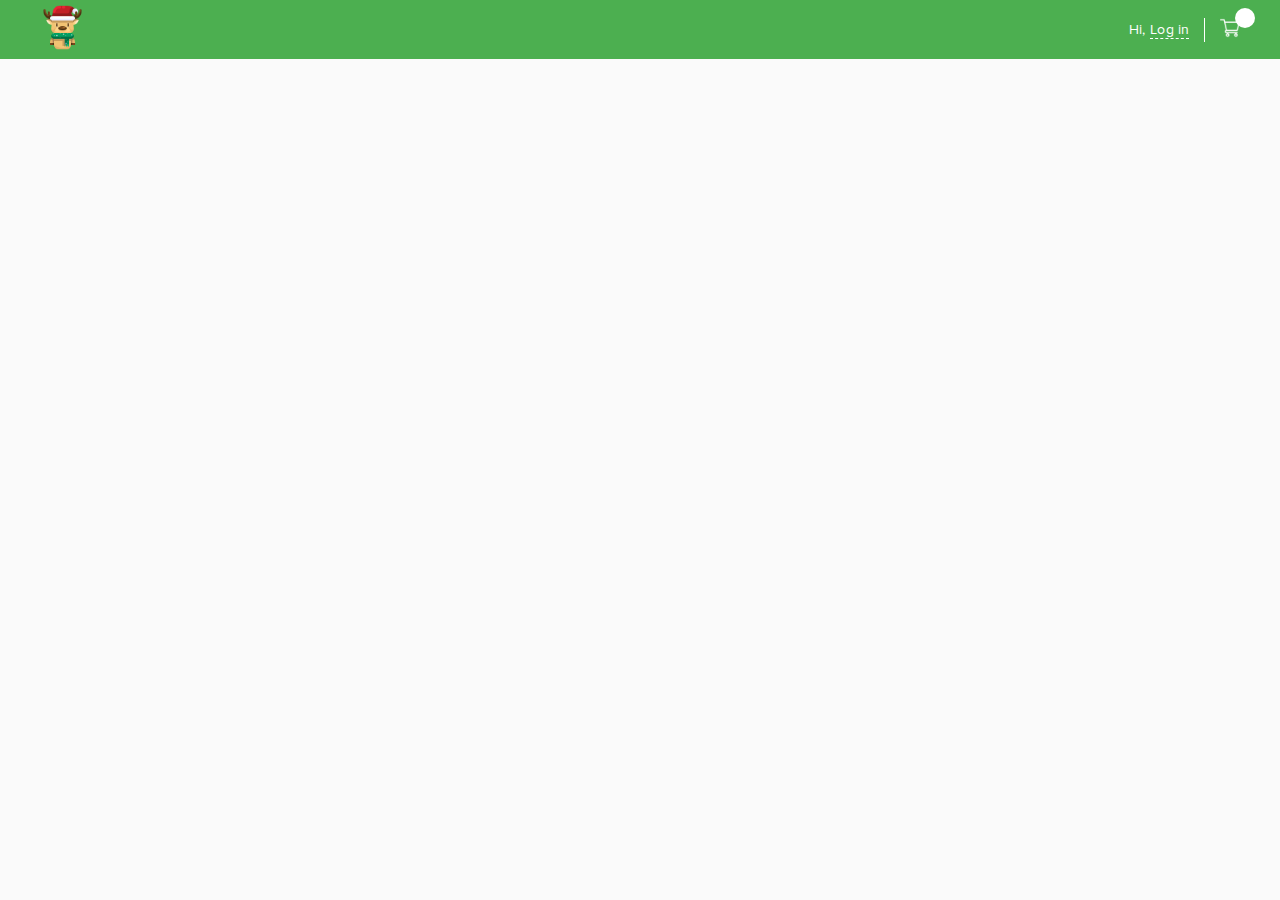
<file: index.html>
<!DOCTYPE html>
<html lang="en">
  <head>
    <meta charset="UTF-8" />
    <meta http-equiv="X-UA-Compatible" content="IE=edge" />
    <meta name="viewport" content="width=device-width, initial-scale=1.0" />
    <link rel="stylesheet" href="./css/style.css" />
    <title>Document</title>
  </head>
  <body>
    <header class="header">
      <div class="container">
        <div class="header__container">
          <a href="index.html">
            <img src="images/logo.png" alt="logo" height="45" />
          </a>
          <div class="header__info">
            Hi,
            <a href="login.html" class="header__user" id="headerUser">Log in</a>
            <div class="header__shop">
              <a href="shoppingCart.html" id="headerShoppingCart">
                <img
                  src="images/shopping-cart.png"
                  alt="shopping cart"
                  height="20"
                />
                <span
                  class="header__shop--count"
                  id="headerShoppingCartCount"
                ></span>
              </a>
            </div>
            <button class="header__logout" id="headerLogout">Log out</button>
          </div>
        </div>
      </div>
    </header>

    <main>
      <div class="container" id="categoriesContainer"></div>
    </main>

    <script type="module" src="js/script.js"></script>
  </body>
</html>
</file>
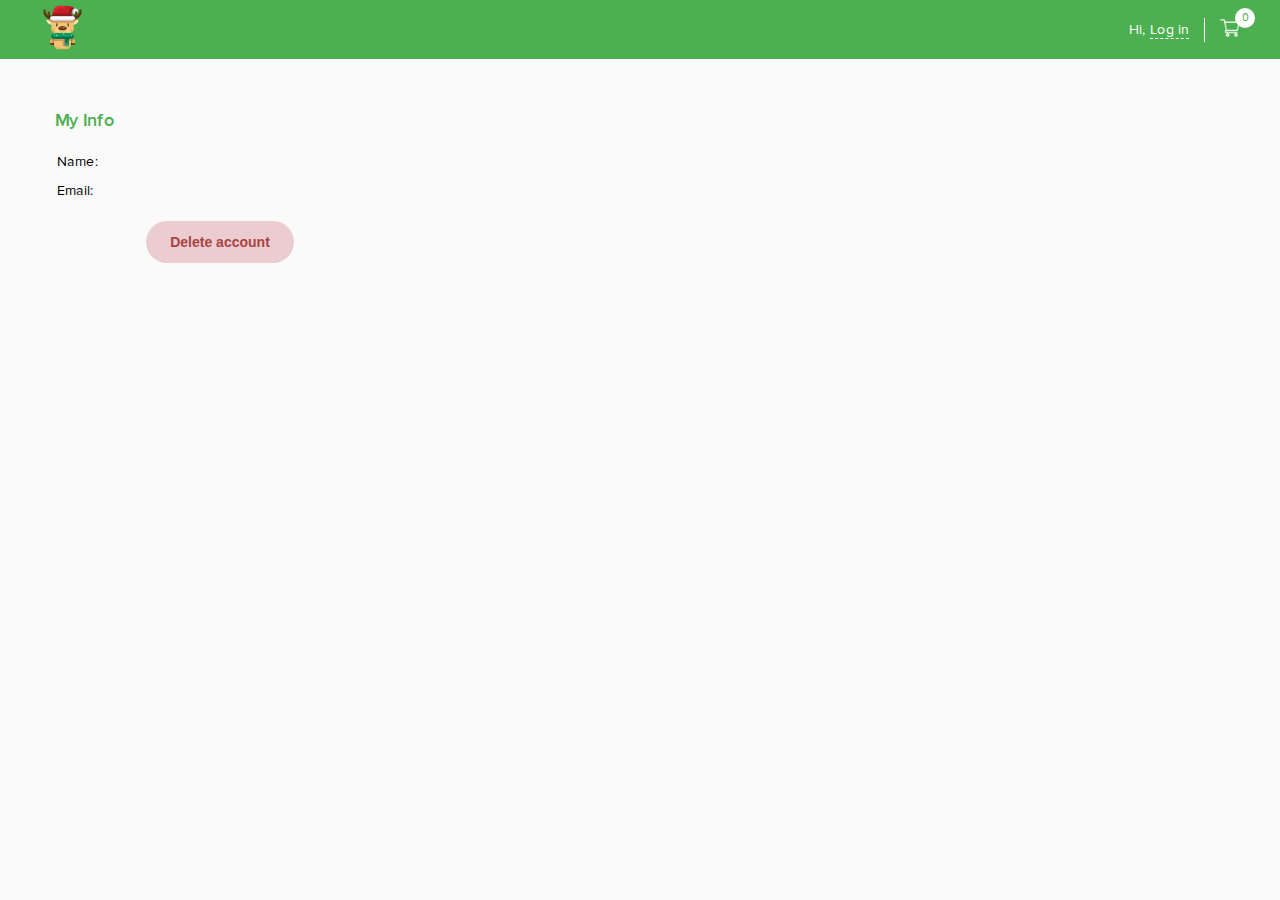
<file: account.html>
<!DOCTYPE html>
<html lang="en">
  <head>
    <meta charset="UTF-8" />
    <meta http-equiv="X-UA-Compatible" content="IE=edge" />
    <meta name="viewport" content="width=device-width, initial-scale=1.0" />
    <link rel="stylesheet" href="css/style.css" />
    <title>Document</title>
  </head>
  <body>
    <header class="header">
      <div class="container">
        <div class="header__container">
          <a href="index.html">
            <img src="images/logo.png" alt="logo" height="45" />
          </a>
          <div class="header__info">
            Hi,
            <a href="login.html" class="header__user" id="headerUser">Log in</a>
            <div class="header__shop">
              <a href="shoppingCart.html" id="headerShoppingCart">
                <img
                  src="images/shopping-cart.png"
                  alt="shopping cart"
                  height="20"
                />
                <span class="header__shop--count" id="headerShoppingCartCount"
                  >0</span
                >
              </a>
            </div>
            <button class="header__logout" id="headerLogout">Log out</button>
          </div>
        </div>
      </div>
    </header>

    <div class="container">
      <div class="shoppingCart__container">
        <div class="order__summary">
          <table>
            <caption>
              My Info
            </caption>
            <tbody>
              <tr>
                <th>Name:</th>
                <td id="userInfoName"></td>
              </tr>
              <tr>
                <th>Email:</th>
                <td id="userInfoEmail"></td>
              </tr>
            </tbody>
          </table>
          <div class="order__summary--btns">
            <button class="btn delete__acc" type="button" id="deleteAcc">
              Delete account
            </button>
          </div>
        </div>
      </div>
    </div>
      </div>
    </div>

    <script type="module" src="js/account.js"></script>
  </body>
</html>
</file>
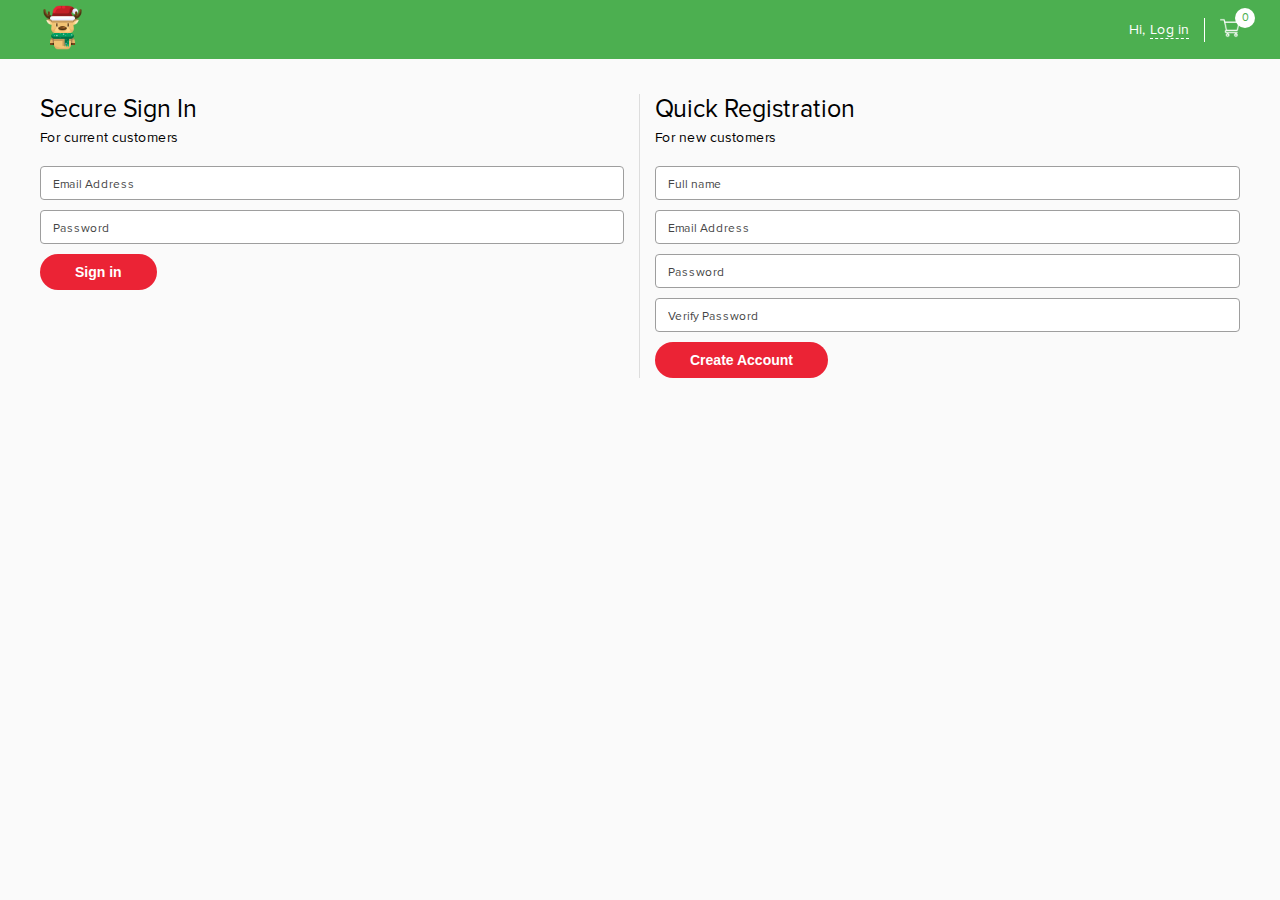
<file: login.html>
<!DOCTYPE html>
<html lang="en">
<head>
    <meta charset="UTF-8">
    <meta http-equiv="X-UA-Compatible" content="IE=edge">
    <meta name="viewport" content="width=device-width, initial-scale=1.0">
    <link rel="stylesheet" href="css/style.css">
    <title>Document</title>
</head>
<body>
   <header class="header">
		<div class="container">
			<div class="header__container">
				<a href="index.html">
					<img src="images/logo.png" alt="logo" height="45">
				</a>
				<div class="header__info">
					Hi, <a href="login.html" class="header__user" id="headerUser">Log in</a>
					<div class="header__shop">
						<a href="shoppingCart.html" id="headerShoppingCart">
							<img src="images/shopping-cart.png" alt="shopping cart" height="20">
							<span class="header__shop--count" id="headerShoppingCartCount">0</span>
						</a>
					</div>
					<button class="header__logout" id="headerLogout">Log out</button>
				</div>
			</div>
		</div>
	</header>

	<div class="container">
		<div class="columns">
			<form id="loginForm" class="userForm">
				<p class="title">Secure Sign In</h2>
				<p class="desription">For current customers</p>

				<div class="error">Invalid email address or password.</div>

				<label>
					<input type="email" placeholder="Email Address" data-name="email" required>
				</label>

				<label>
					<input type="password" placeholder="Password" data-name="password" required>
				</label>

				<button class="btn">Sign in</button>
			</form>

			<form id="registrationForm" class="userForm">
				<p class="title">Quick Registration</h2>
				<p class="desription">For new customers</p>

				<div class="error">Invalid email address or password.</div>

				<label>
					<input type="text" placeholder="Full name" data-name="name" required>
				</label>

				<label>
					<input type="email" placeholder="Email Address" data-name="email" required>
				</label>

				<label>
					<input type="password" placeholder="Password" data-name="password" required>
				</label>

				<label>
					<input type="password" placeholder="Verify Password" data-name="passwordVerify" required>
				</label>

				<button class="btn">Create Account</button>
			</form>
		</div>
	</div>

 <script type="module" src="js/login.js"></script>
</body>
</html>
</file>
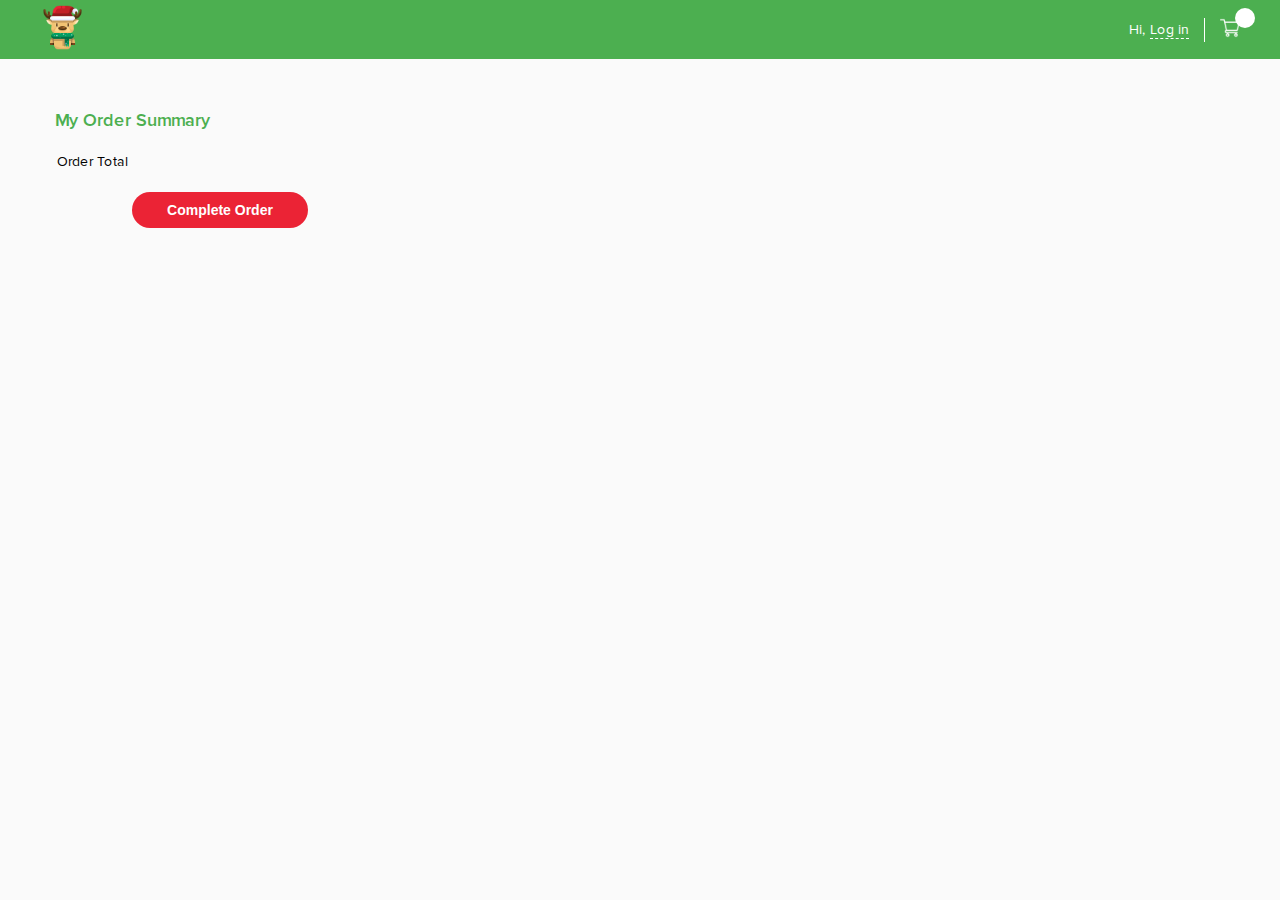
<file: shoppingCart.html>
<!DOCTYPE html>
<html lang="en">
  <head>
    <meta charset="UTF-8" />
    <meta name="viewport" content="width=device-width, initial-scale=1.0" />
    <title>Shop</title>
    <link rel="stylesheet" href="css/style.css" />
  </head>
  <body>
    <header class="header">
      <div class="container">
        <div class="header__container">
          <a href="index.html">
            <img src="images/logo.png" alt="logo" height="45" />
          </a>
          <div class="header__info">
            Hi,
            <a href="login.html" class="header__user" id="headerUser">Log in</a>
            <div class="header__shop">
              <a href="shoppingCart.html" id="headerShoppingCart">
                <img
                  src="images/shopping-cart.png"
                  alt="shopping cart"
                  height="20"
                />
                <span
                  class="header__shop--count"
                  id="headerShoppingCartCount"
                ></span>
              </a>
            </div>
            <button class="header__logout" id="headerLogout">Log out</button>
          </div>
        </div>
      </div>
    </header>

    <div class="container">
      <div class="shoppingCart__container">
        <div class="order__summary">
          <form id="orderSummary">
            <table>
              <caption>
                My Order Summary
              </caption>
              <tbody>
                <tr>
                  <th>Order Total</th>
                  <td id="orderSummaryTotal"></td>
                </tr>
              </tbody>
            </table>
            <button class="btn">Complete Order</button>
          </form>
        </div>
      </div>
    </div>

    <script type="module" src="js/shoppingCart.js"></script>
  </body>
</html>
</file>
<file: css/style.css>
@font-face {
    font-family: "Proxima Nova";
    src: url("../fonts/ProximaNova/ProximaNova-LightIt.woff") format("woff");
    font-weight: 300;
    font-style: italic;
}

@font-face {
    font-family: "Proxima Nova";
    src: url("../fonts/ProximaNova/ProximaNova-Extrabld.woff") format("woff");
    font-weight: 800;
    font-style: normal;
}

@font-face {
    font-family: "Proxima Nova";
    src: url("../fonts/ProximaNova/ProximaNova-Regular.woff") format("woff");
    font-weight: normal;
    font-style: normal;
}

@font-face {
    font-family: "Proxima Nova";
    src: url("../fonts/ProximaNova/ProximaNova-Semibold.woff") format("woff");
    font-weight: 600;
    font-style: normal;
}

@font-face {
    font-family: "Proxima Nova";
    src: url("../fonts/ProximaNova/ProximaNova-ThinIt.woff") format("woff");
    font-weight: 100;
    font-style: italic;
}

@font-face {
    font-family: "Proxima Nova";
    src: url("../fonts/ProximaNova/ProximaNova-SemiboldIt.woff") format("woff");
    font-weight: 600;
    font-style: italic;
}

@font-face {
    font-family: "Proxima Nova";
    src: url("../fonts/ProximaNova/ProximaNova-RegularIt.woff") format("woff");
    font-weight: normal;
    font-style: italic;
}

@font-face {
    font-family: "Proxima Nova";
    src: url("../fonts/ProximaNova/ProximaNova-Black.woff") format("woff");
    font-weight: 900;
    font-style: normal;
}

@font-face {
    font-family: "Proxima Nova";
    src: url("../fonts/ProximaNova/ProximaNova-Bold.woff") format("woff");
    font-weight: bold;
    font-style: normal;
}

@font-face {
    font-family: "Proxima Nova";
    src: url("../fonts/ProximaNova/ProximaNovaT-Thin.woff") format("woff");
    font-weight: 100;
    font-style: normal;
}

@font-face {
    font-family: "Proxima Nova";
    src: url("../fonts/ProximaNova/ProximaNova-BoldIt.woff") format("woff");
    font-weight: bold;
    font-style: italic;
}

@font-face {
    font-family: "Proxima Nova";
    src: url("../fonts/ProximaNova/ProximaNova-ExtrabldIt.woff") format("woff");
    font-weight: 800;
    font-style: italic;
}

@font-face {
    font-family: "Proxima Nova";
    src: url("../fonts/ProximaNova/ProximaNova-Light.woff") format("woff");
    font-weight: 300;
    font-style: normal;
}

@font-face {
    font-family: "Proxima Nova";
    src: url("../fonts/ProximaNova/ProximaNova-BlackIt.woff") format("woff");
    font-weight: 900;
    font-style: italic;
}

* {
    box-sizing: border-box;
}

body {
    margin: 0;
    font-family: "Proxima Nova", Helvetica, Arial, sans-serif;
    font-size: 14px;
    background: #fafafa;
}

a {
    text-decoration: none;
}

.container {
    width: 1200px;
    margin: 0 auto;
}

@media (max-width: 1200px) {
    .container {
        width: 90%;
    }
}

.btn {
    background: #eb2335;
    color: white;
    border: none;
    border-radius: 50px;
    text-align: center;
    font-weight: bold;
    font-size: 14px;
    padding: 10px 35px;
    cursor: pointer;
    transition: 0.2s;
}

.btn:hover {
    background: #d6222e;
}

input {
    display: block;
    width: 100%;
    height: 34px;
    padding: 6px 12px;
    font-family: "Proxima Nova", Helvetica, Arial, sans-serif;
    font-size: 14px;
    color: #444;
    background-color: #fff;
    border: 1px solid #9e9e9e;
    border-radius: 4px;
}

input[type="checkbox"],
input[type="radio"] {
    height: 12px;
    width: auto;
}

input:focus {
    border-color: #4caf50;
    outline: 0;
}

input:focus::placeholder {
    color: transparent;
}

input::placeholder {
    font-family: "Proxima Nova", Helvetica, Arial, sans-serif;
    font-size: 12px;
    color: #444;
    transition: 0.2s;
}

.columns {
    display: flex;
    justify-content: space-between;
    padding: 35px 0;
}

@media (max-width: 815px) {
    .columns {
        flex-direction: column;
    }
}

.columns>* {
    width: 50%;
    border-right: 1px solid #dddddd;
    padding: 0 15px;
}

@media (max-width: 815px) {
    .columns>* {
        width: 100%;
        border-right: 0;
        border-bottom: 1px solid #dddddd;
        padding: 15px 0;
    }
}

.columns>*:first-of-type {
    padding-left: 0;
}

@media (max-width: 815px) {
    .columns>*:first-of-type {
        padding-top: 0;
    }
}

.columns>*:last-of-type {
    padding-right: 0;
    border-right: 0;
}

@media (max-width: 815px) {
    .columns>*:last-of-type {
        border-bottom: none;
    }
}

.header {
    padding: 5px 0;
    background: #4caf50;
    color: white;
}

.header__container {
    display: flex;
    justify-content: space-between;
    align-items: center;
}

.header__info {
    display: flex;
    align-items: center;
}

.header__user {
    color: white;
    border-bottom: 1px dashed white;
    margin-left: 5px;
    margin-top: 1px;
    transition: 0.2s;
    cursor: pointer;
}

.header__user:hover {
    color: #f2c373;
    border-color: #f2c373;
}

.header__shop {
    margin-left: 15px;
    padding-left: 15px;
    border-left: 1px solid white;
    display: flex;
    align-items: center;
}

.header__shop a {
    margin-right: 25px;
    cursor: pointer;
    position: relative;
}

.header__shop a:last-of-type {
    margin-right: 0;
}

.header__shop--count {
    position: absolute;
    top: -10px;
    right: -15px;
    display: flex;
    align-items: center;
    justify-content: center;
    color: #4caf50;
    font-size: 11px;
    width: 20px;
    height: 20px;
    background: white;
    border-radius: 50%;
}

.header__logout {
    margin-left: 25px;
    color: white;
    background: none;
    border: none;
    border-bottom: 1px dashed white;
    padding: 0 0 1px 0;
    margin-top: 1px;
    transition: 0.2s;
    cursor: pointer;
    display: none;
}

.header__logout.active {
    display: block;
}

.header__logout:hover {
    color: #f2c373;
    border-color: #f2c373;
}

.category__container {
    display: flex;
    flex-wrap: wrap;
    padding-bottom: 20px;
    border-bottom: 1px solid #9e9e9e;
}

.category__container:last-of-type {
    border-bottom: 0;
}

.product {
    box-shadow: 0px 2px 2px rgba(0, 8, 29, 0.05), 0px 0px 2px rgba(0, 8, 29, 0.06), 0px 1px 3px rgba(0, 8, 29, 0.08);
    width: 18%;
    min-width: 200px;
    background: white;
    border-radius: 3px;
    padding: 13px;
    margin: 0 15px 15px 0;
    position: relative;
    display: flex;
    flex-direction: column;
}

@media (max-width: 576px) {
    .product {
        width: 100%;
        margin-right: 0;
    }
}

.product__favourite {
    border: none;
    background: none;
    padding: 0;
    position: absolute;
    top: 13px;
    right: 13px;
    cursor: pointer;
}

.product__img {
    margin: 10px auto;
    display: block;
}

.product__title {
    font-weight: bold;
    font-size: 17px;
    margin: 0 0 10px 0;
}

.product__sale {
    display: flex;
    align-items: center;
    margin-bottom: 10px;
}

.product__sale--old {
    text-decoration: line-through;
    color: #9e9e9e;
}

.product__sale--percent {
    background: #4caf50;
    padding: 3px 8px;
    border-radius: 3px;
    color: white;
    font-size: 10px;
    margin-left: 10px;
    white-space: nowrap;
}

.product__info {
    display: flex;
    align-items: center;
    justify-content: space-between;
    font-size: 18px;
    font-weight: bold;
    margin-top: auto;
}

.product__cart {
    border: none;
    background: #eb2335;
    border-radius: 3px;
    padding: 4px 13px 2px 13px;
    cursor: pointer;
    transition: 0.2s;
}

.product__cart--in {
    background: #4caf50;
}

.product__cart--ordered {
    background: #9e9e9e;
    pointer-events: none;
}

.userForm {
    display: flex;
    flex-direction: column;
    align-items: flex-start;
}

.userForm .title {
    margin: 0 0 5px 0;
    font-size: 25px;
}

.userForm .desription {
    margin: 0 0 20px 0;
}

.userForm .error {
    display: none;
    padding: 15px;
    margin-bottom: 20px;
    border: 1px solid #ebccd1;
    border-radius: 4px;
    color: #a94442;
    background-color: #f2dede;
    width: 100%;
    transition: 0.2s;
}

.userForm .error.active {
    display: block;
}

.userForm label {
    margin-bottom: 10px;
    width: 100%;
}

.table__container {
    width: 100%;
}

@media (max-width: 576px) {
    .table__container {
        overflow-x: scroll;
    }
}

.shoppingCart__container {
    display: flex;
    justify-content: space-between;
    align-items: flex-start;
    padding: 35px 0;
}

.shoppingCart__container>*:first-of-type {
    width: 70%;
    margin-right: 15px;
}

@media (max-width: 815px) {
    .shoppingCart__container>*:first-of-type {
        width: 100%;
        margin: 0 0 15px 0;
    }
}

.shoppingCart__container>*:last-of-type {
    width: 30%;
}

@media (max-width: 815px) {
    .shoppingCart__container>*:last-of-type {
        width: 100%;
    }
}

@media (max-width: 815px) {
    .shoppingCart__container {
        flex-direction: column;
    }
}

.favourites__container {
    padding: 35px 0;
}

.order__table {
    width: 100%;
    border-collapse: collapse;
    font-size: 14px;
}

.order__table caption {
    font-size: 18px;
    font-weight: 600;
    text-align: left;
    padding-bottom: 15px;
    color: #4caf50;
}

.order__table tr {
    border-bottom: 1px solid #9e9e9e;
}

.order__table tr:last-of-type {
    border-bottom: 0;
}

.order__table td {
    padding: 15px 10px;
    white-space: nowrap;
}

.order__table td:nth-child(n+2) {
    text-align: center;
}

.order__table th {
    background: #dbdbdb;
    font-weight: 400;
    padding: 5px 10px;
}

.order__table .item__info {
    display: flex;
    align-items: center;
}

@media (max-width: 815px) {
    .order__table .item__info {
        flex-direction: column;
    }
}

.order__table .item__info img {
    margin-right: 10px;
}

@media (max-width: 815px) {
    .order__table .item__info img {
        height: 50px;
        margin: 0 0 10px 0;
    }
}

.order__table .item__info--title {
    margin: 0;
    font-size: 16px;
    font-weight: 600;
}

@media (max-width: 815px) {
    .order__table .item__info--title {
        text-align: center;
    }
}

.order__table .item__sale {
    background: #4caf50;
    padding: 3px 8px;
    border-radius: 3px;
    color: white;
    white-space: nowrap;
}

.order__table .item__remove {
    background: none;
    border: none;
    padding: 0;
    margin: 0 auto;
    cursor: pointer;
}

.order__table .item__favourite {
    border: none;
    background: none;
    padding: 0;
    cursor: pointer;
    margin-left: 15px;
}

.order__summary {
    padding: 15px;
}

.order__summary form {
    margin-bottom: 20px;
}

.order__summary form:last-of-type {
    margin-bottom: 0;
}

.order__summary table {
    width: 100%;
}

.order__summary caption {
    font-size: 18px;
    font-weight: 600;
    text-align: left;
    padding-bottom: 15px;
    color: #4caf50;
}

.order__summary th,
.order__summary td {
    font-weight: 400;
    font-size: 14px;
    text-align: left;
    padding: 5px 0;
    width: 50%;
}

.order__summary td {
    text-align: right;
}

.order__summary tfoot th,
.order__summary tfoot td {
    font-weight: 600;
}

.order__summary .btn {
    margin: 15px auto 0 auto;
    display: block;
    cursor: pointer;
}

.order__summary--btns {
    display: flex;
    align-items: flex-start;
    justify-content: space-between;
}

.order__summary--btns .btn {
    width: 45%;
    padding: 13px 15px;
}

.order__summary--btns .btn.delete__acc {
    background: #ebccd1;
    color: #a94442;
}
</file>
